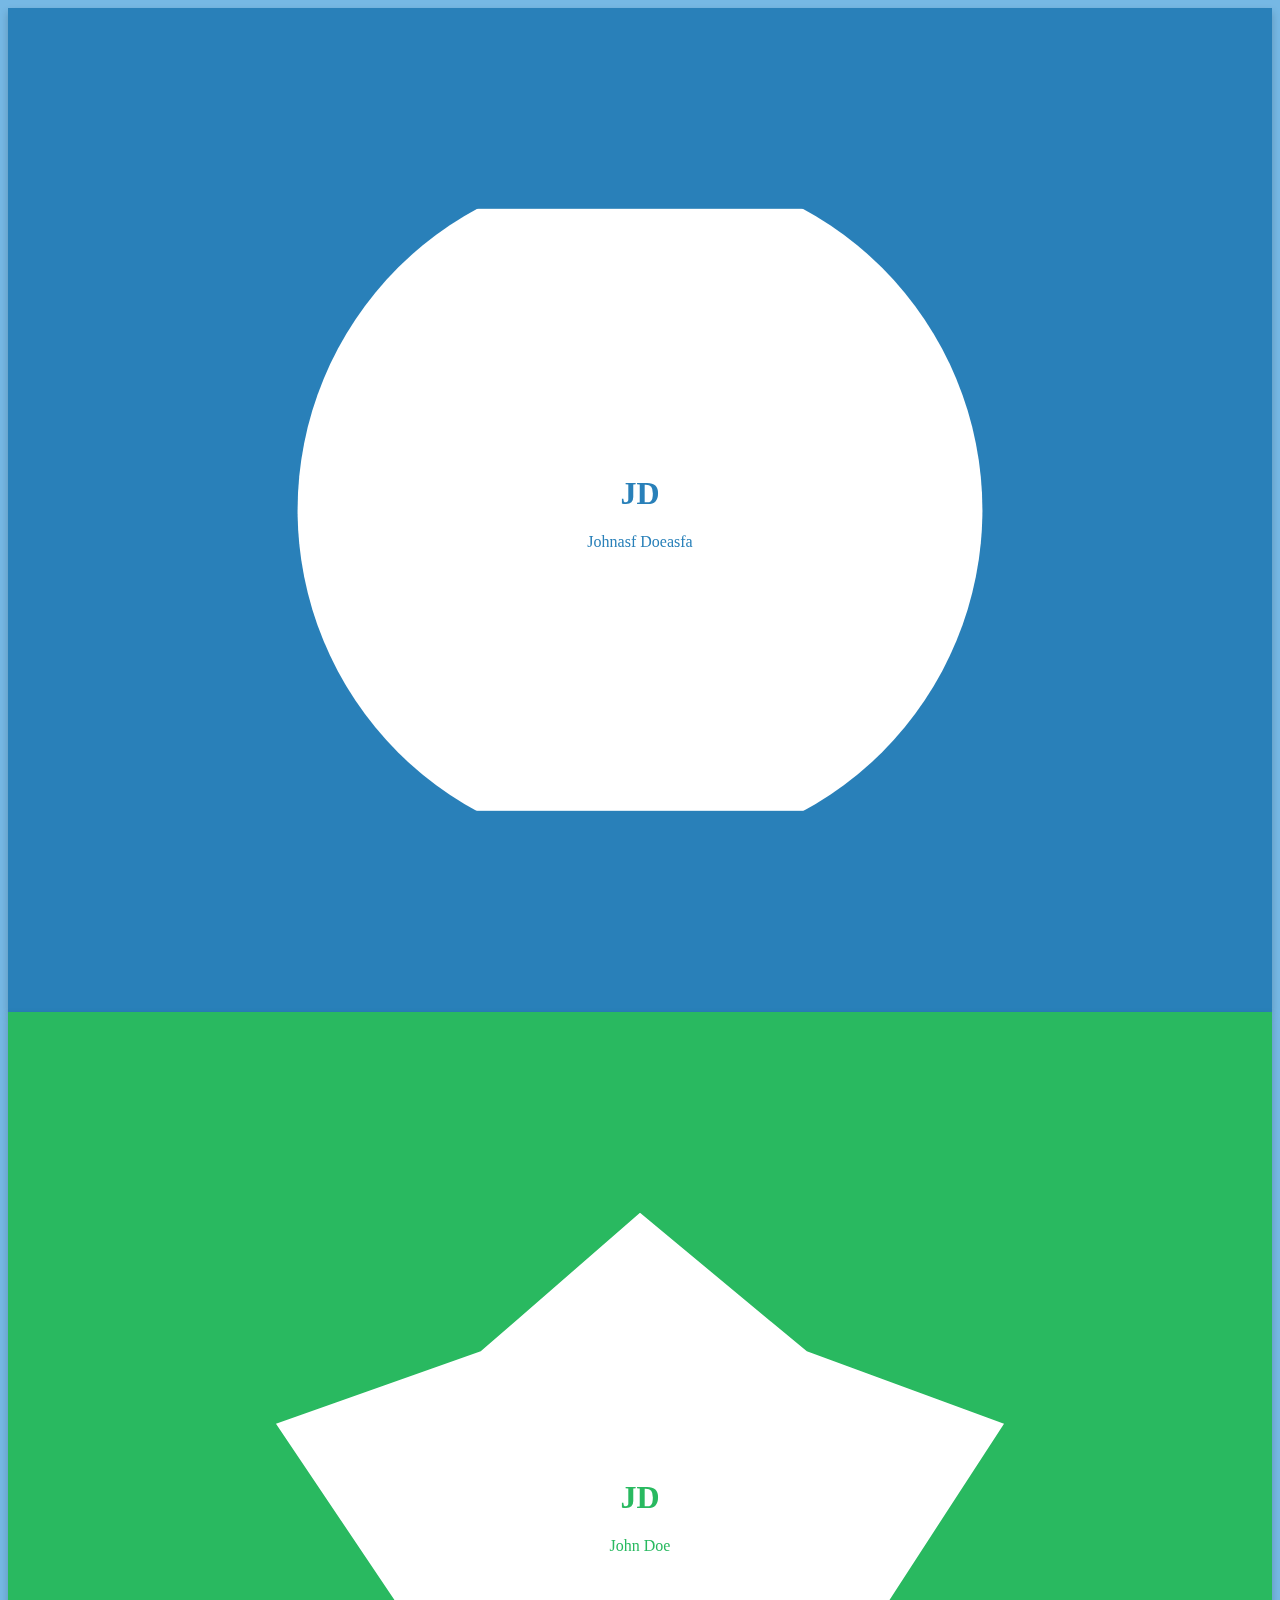
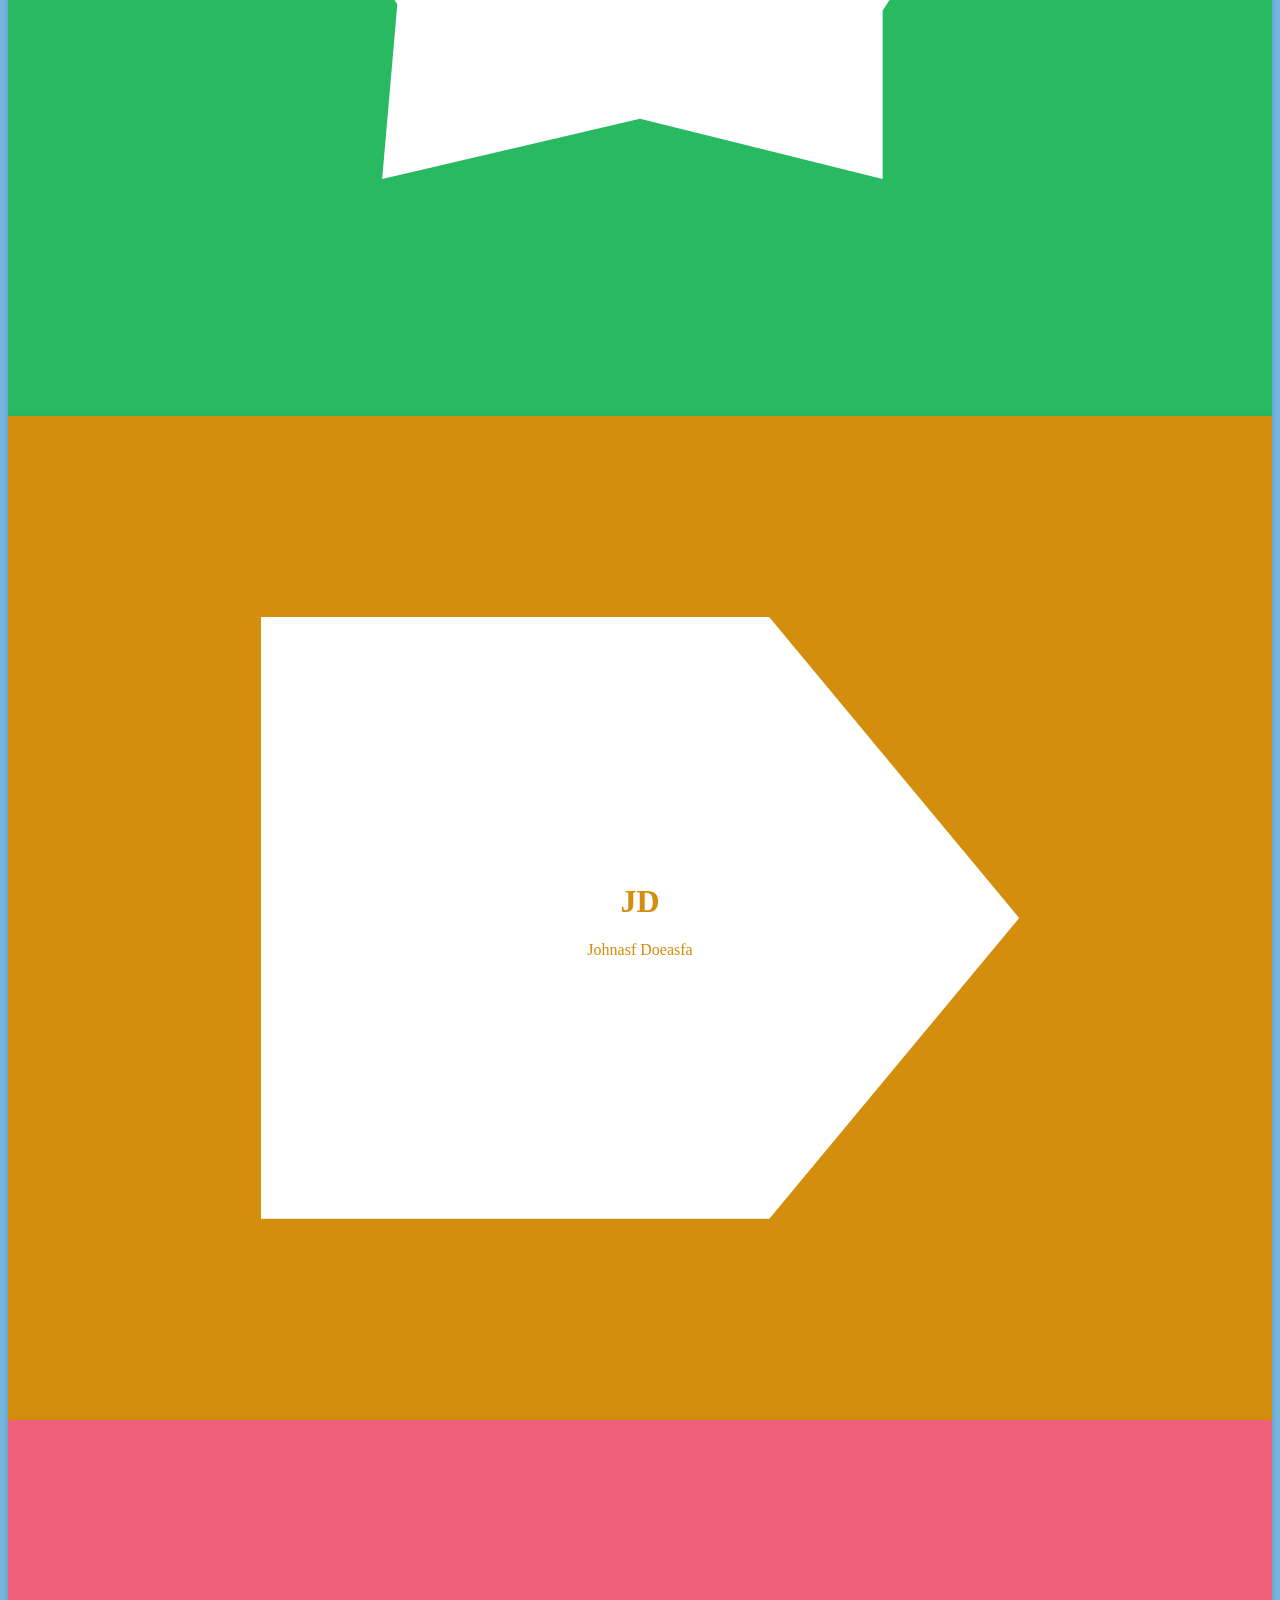
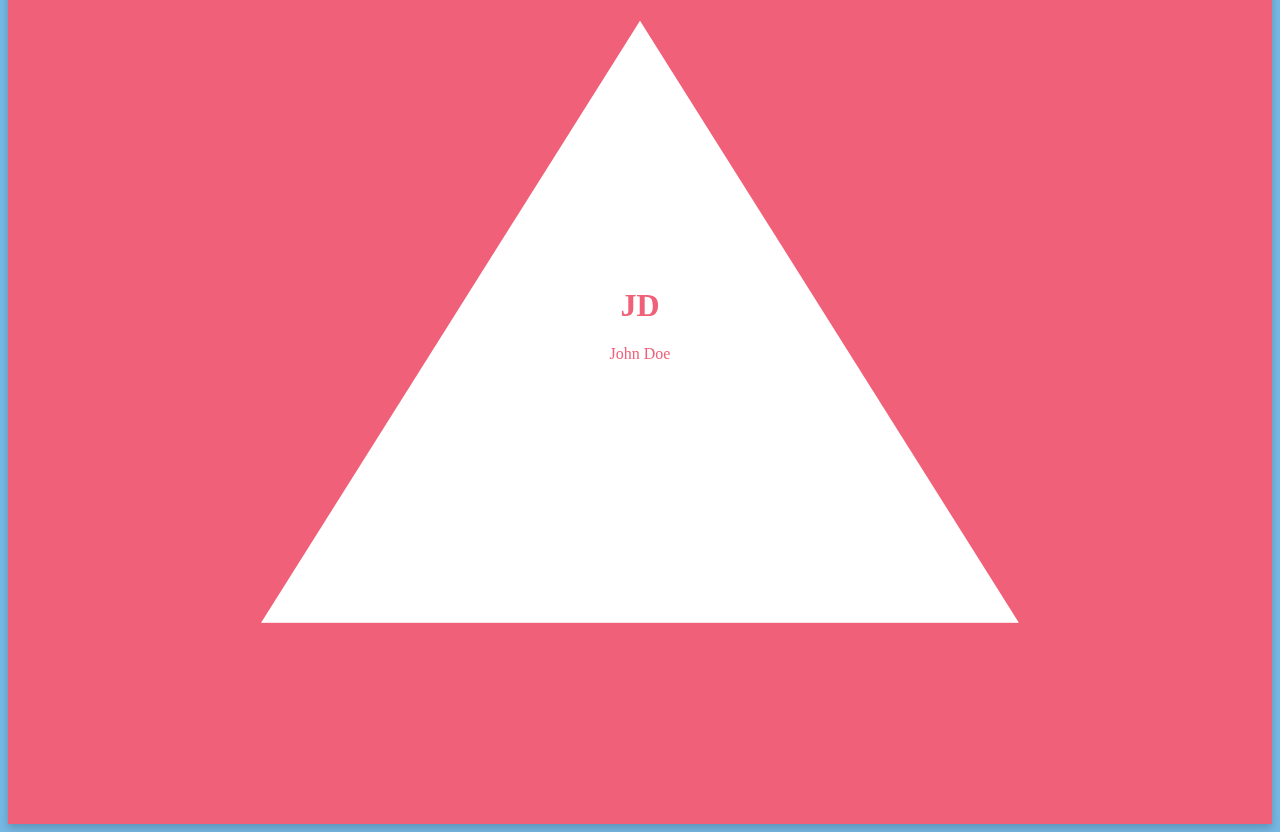
<file: index.html>
<!doctype html>
<html lang="en">
    <head>
        <!-- Required meta tags -->
        <meta charset="utf-8">
        <meta name="viewport" content="width=device-width, initial-scale=1">

        <!-- Bootstrap CSS -->
        <link href="https://cdn.jsdelivr.net/npm/bootstrap@5.1.3/dist/css/bootstrap.min.css" rel="stylesheet" integrity="sha384-1BmE4kWBq78iYhFldvKuhfTAU6auU8tT94WrHftjDbrCEXSU1oBoqyl2QvZ6jIW3" crossorigin="anonymous">

        <link rel="stylesheet" href="./mystyle.css">
        <title>Our team</title>
    </head>
    <body>

        <div class="container-xl">
            <div class="row" id="all-students">
                <div class="col-xl-3 col-md-4 col-6">
                    <a href="#">
                        <div class="flip-card">
                            <div class="flip-card-inner color-1 clip-1">
                                <div class="flip-card-front">
                                    <div class="clip">
                                        <div class="content">
                                            <h1>JD</h1> 
                                            <p>Johnasf Doeasfa</p> 
                                        </div>
                                    </div>

                                </div>
                                <div class="flip-card-back">
                                    <img src="./images/a.png" alt="Avatar" class="w-100">
                                </div>
                            </div>
                        </div>
                    </a>
                </div> <!--col-->
                <div class="col-xl-3 col-md-4 col-6">
                    <a href="#">
                        <div class="flip-card">
                            <div class="flip-card-inner color-2 clip-2">
                                <div class="flip-card-front">
                                    <div class="clip">
                                        <div class="content">
                                            <h1>JD</h1> 
                                            <p>John Doe</p> 
                                        </div>
                                    </div>

                                </div>
                                <div class="flip-card-back">
                                    <img src="./images/a.png" alt="Avatar" class="w-100">
                                </div>
                            </div>
                        </div>
                    </a>
                </div> <!--col-->
                <div class="col-xl-3 col-md-4 col-6">
                    <a href="#">
                        <div class="flip-card">
                            <div class="flip-card-inner color-3 clip-3">
                                <div class="flip-card-front">
                                    <div class="clip">
                                        <div class="content">
                                            <h1>JD</h1> 
                                            <p>Johnasf Doeasfa</p> 
                                        </div>
                                    </div>

                                </div>
                                <div class="flip-card-back">
                                    <img src="./images/a.png" alt="Avatar" class="w-100">
                                </div>
                            </div>
                        </div>
                    </a>
                </div> <!--col-->
                <div class="col-xl-3 col-md-4 col-6">
                    <a href="#">
                        <div class="flip-card">
                            <div class="flip-card-inner color-4 clip-4">
                                <div class="flip-card-front">
                                    <div class="clip">
                                        <div class="content">
                                            <h1>JD</h1> 
                                            <p>John Doe</p> 
                                        </div>
                                    </div>

                                </div>
                                <div class="flip-card-back">
                                    <img src="./images/a.png" alt="Avatar" class="w-100">
                                </div>
                            </div>
                        </div>
                    </a>
                </div> <!--col-->
            </div> <!--row-->
        </div>


        <script src="https://cdn.jsdelivr.net/npm/bootstrap@5.1.3/dist/js/bootstrap.bundle.min.js" integrity="sha384-ka7Sk0Gln4gmtz2MlQnikT1wXgYsOg+OMhuP+IlRH9sENBO0LRn5q+8nbTov4+1p" crossorigin="anonymous"></script>

        <script src="./student-list.js"></script>
        <script src="./myscript.js"></script>
    </body>
</html>
</file>
<file: mystyle.css>
.flip-card {
    background-color: transparent;
    cursor: pointer;
    perspective: 1000px;
    
}

.flip-card-inner {
    position: relative;
    width: 100%;
    height: 100%;
    text-align: center;
    transition: transform 0.6s;
    transform-style: preserve-3d;
    box-shadow: 0 4px 8px 0 rgba(0,0,0,0.2);
}

.flip-card:hover .flip-card-inner {
    transform: rotateY(180deg);
}

.flip-card-front, .flip-card-back {
    width: 100%;
    height: 100%;
    -webkit-backface-visibility: hidden;
    backface-visibility: hidden;
}
.flip-card-front {
    color: black;
    position: absolute;
    top: 0;
}

.flip-card-front .clip {
    position: absolute;
    width: 60%;
    height: 60%;
    top: 50%;
    left: 50%;
    transform: translate(-50%, -50%);
    background-color: white;

}
.flip-card-front .content {
    position: absolute;
    top: 50%;
    left: 50%;
    transform: translate(-50%, -50%);
    color: black;

}

.flip-card-back {
    color: black;
    transform: rotateY(180deg);
}


.row>* {
    padding-left: 0;
    padding-right: 0;
}

:root{
    --color-1: #2980b9;
    --color-2: #29b960;
    --color-3: #d38e0e;
    --color-4: #f06078;
    --color-5: #968216;
    --color-6: #bf3ce7;
    --color-7: #c04646;
    --color-8: #29b9b9;
    --color-9: #29b971;
    --color-10: #2933b9;
    --color-11: #cfdb46;
    --color-12: #9e496d;
    --color-13: #2095e4;
    --color-14: #29b929;
    --color-15: #b929b2;

    --clip-1: circle(50.0% at 50% 50%); /*Circle*/
    --clip-2: polygon(50% 0%, 72% 23%, 98% 35%, 82% 66%, 82% 94%, 50% 84%, 16% 94%, 18% 65%, 2% 35%, 29% 23%); /*Star*/
    --clip-3: polygon(0% 0%, 67% 0, 100% 50%, 67% 100%, 0% 100%); /*Right Point*/
    --clip-4: polygon(50% 0%, 0% 100%, 100% 100%); /*Trangle*/
    --clip-5: polygon(0% 15%, 15% 15%, 15% 0%, 85% 0%, 85% 15%, 100% 15%, 100% 85%, 85% 85%, 85% 100%, 15% 100%, 15% 85%, 0% 85%); /*Rabet*/
    --clip-6: polygon(0 16%, 100% 16%, 76% 100%, 25% 100%); /*Trapezoid*/
    --clip-7: polygon(25% 0%, 75% 0%, 100% 50%, 75% 100%, 25% 100%, 0% 50%); /*Hexagon*/
    --clip-8: polygon(33% 0, 100% 0%, 100% 100%, 33% 100%, 0% 50%); /*Left Point*/
    --clip-9: polygon(50% 0%, 100% 38%, 82% 100%, 18% 100%, 0% 38%); /*Pentagon*/
    --clip-10: polygon(50% 0%, 100% 50%, 50% 100%, 0% 50%); /*Rhombus*/;
}

.flip-card-inner.color-1 .flip-card-front{
    background-color: var(--color-1);
}
.flip-card-inner.color-2 .flip-card-front{
    background-color: var(--color-2);
}
.flip-card-inner.color-3 .flip-card-front{
    background-color: var(--color-3);
}
.flip-card-inner.color-4 .flip-card-front{
    background-color: var(--color-4);
}
.flip-card-inner.color-5 .flip-card-front{
    background-color: var(--color-5);
}
.flip-card-inner.color-6 .flip-card-front{
    background-color: var(--color-6);
}
.flip-card-inner.color-7 .flip-card-front{
    background-color: var(--color-7);
}
.flip-card-inner.color-8 .flip-card-front{
    background-color: var(--color-8);
}
.flip-card-inner.color-9 .flip-card-front{
    background-color: var(--color-9);
}
.flip-card-inner.color-10 .flip-card-front{
    background-color: var(--color-10);
}
.flip-card-inner.color-11 .flip-card-front{
    background-color: var(--color-11);
}
.flip-card-inner.color-12 .flip-card-front{
    background-color: var(--color-12);
}
.flip-card-inner.color-13 .flip-card-front{
    background-color: var(--color-13);
}
.flip-card-inner.color-14 .flip-card-front{
    background-color: var(--color-14);
}

.flip-card-inner.color-15 .flip-card-front{
    background-color: var(--color-15);
}

.flip-card-inner.color-1 .flip-card-front .content{
    color: var(--color-1);
}
.flip-card-inner.color-2 .flip-card-front .content{
    color: var(--color-2);
}
.flip-card-inner.color-3 .flip-card-front .content{
    color: var(--color-3);
}
.flip-card-inner.color-4 .flip-card-front .content{
    color: var(--color-4);
}
.flip-card-inner.color-5 .flip-card-front .content{
    color: var(--color-5);
}
.flip-card-inner.color-6 .flip-card-front .content{
    color: var(--color-6);
}
.flip-card-inner.color-7 .flip-card-front .content{
    color: var(--color-7);
}
.flip-card-inner.color-8 .flip-card-front .content{
    color: var(--color-8);
}
.flip-card-inner.color-9 .flip-card-front .content{
    color: var(--color-9);
}
.flip-card-inner.color-10 .flip-card-front .content{
    color: var(--color-10);
}
.flip-card-inner.color-11 .flip-card-front .content{
    color: var(--color-11);
}
.flip-card-inner.color-12 .flip-card-front .content{
    color: var(--color-12);
}
.flip-card-inner.color-13 .flip-card-front .content{
    color: var(--color-13);
}
.flip-card-inner.color-14 .flip-card-front .content{
    color: var(--color-14);
}
.flip-card-inner.color-15 .flip-card-front .content{
    color: var(--color-15);
}

.flip-card-inner.clip-1 .flip-card-front .clip {
    clip-path: var(--clip-1);
}
.flip-card-inner.clip-2 .flip-card-front .clip {
    clip-path: var(--clip-2);
}
.flip-card-inner.clip-3 .flip-card-front .clip {
    clip-path: var(--clip-3);
}
.flip-card-inner.clip-4 .flip-card-front .clip {
    clip-path: var(--clip-4);
}
.flip-card-inner.clip-5 .flip-card-front .clip {
    clip-path: var(--clip-5);
}
.flip-card-inner.clip-6 .flip-card-front .clip {
    clip-path: var(--clip-6);
}
.flip-card-inner.clip-7 .flip-card-front .clip {
    clip-path: var(--clip-7);
}
.flip-card-inner.clip-8 .flip-card-front .clip {
    clip-path: var(--clip-8);
}
.flip-card-inner.clip-9 .flip-card-front .clip {
    clip-path: var(--clip-9);
}
.flip-card-inner.clip-10 .flip-card-front .clip {
    clip-path: var(--clip-10);
}


@keyframes body-bg {

    0%      {background-color: #76b8e4;}
    20%     {background-color: #81ca9d;}
    40%     {background-color: #e7c586;}
    80%     {background-color: #e67688;}
    100%    {background-color: #76b8e4;}
}
body{
    background-color: #76b8e4;
    animation-name: body-bg;
    animation-duration: 10s;
    animation-iteration-count: infinite;
}
</file>
